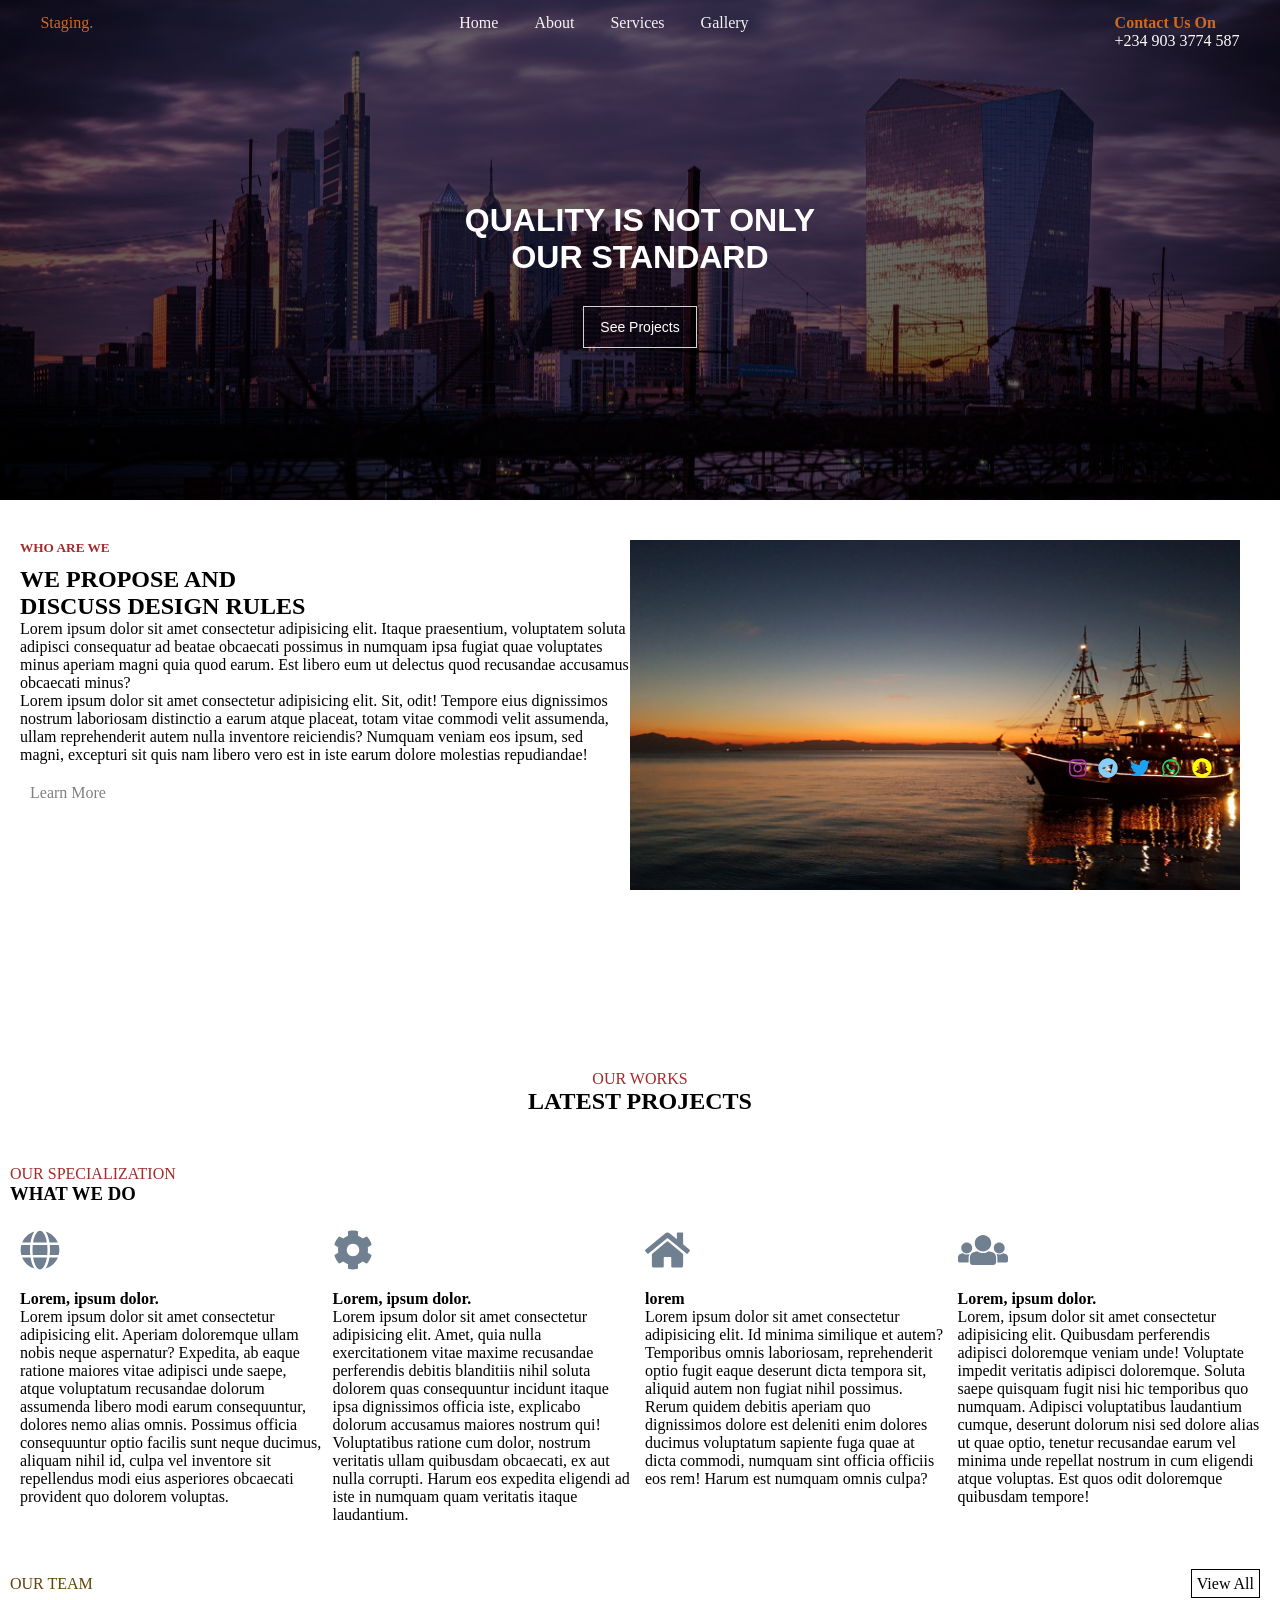
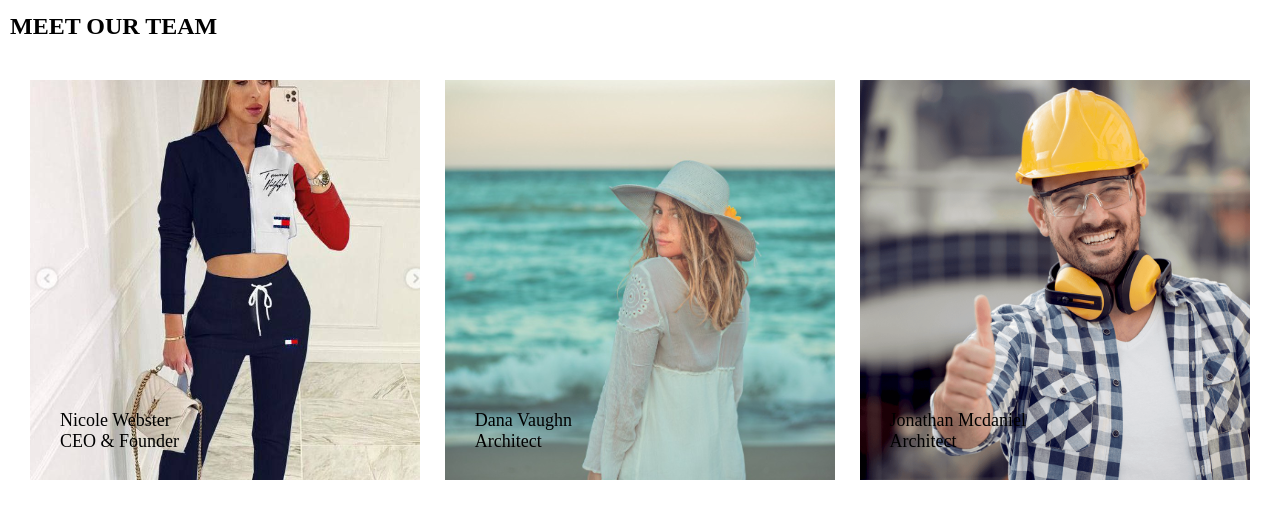
<file: index.html>
<!DOCTYPE html>
<html lang="en">
<head>
    <meta charset="UTF-8">
    <meta name="viewport" content="width=device-width, initial-scale=1.0">
    <meta http-equiv="X-UA-Compatible" content="ie=edge">
    <title>Staging</title>
    <link rel="stylesheet" href="./index3.css">
    <script src="./font-awesome.js"></script>
</head>
<body>
    <header>
        <div class="headern">
            <div class="logo">Staging.</div>
            <nav>
                <a href="">Home</a>
                <a href="#row">About</a>
                <a href="#work">Services</a>
                <a href="#heading">Gallery</a>
            </nav>
            <div class="headerc">
                <h5>Contact Us On</h5>
                <p>+234 903 3774 587</p>
            </div>
        </div>
             <!-- endofheadern -->
         <h1>QUALITY IS NOT ONLY <br> OUR STANDARD</h1>
         <button><a href=".project">See Projects</a></button>
         <div class="smedia">
             <i class="fab fa-instagram"></i>
             <i class="fab fa-telegram"></i>
             <i class="fab fa-twitter"></i>
             <i class="fab fa-whatsapp"></i>
             <i class="fab fa-snapchat"></i>
         </div>
    </header>
    <!-- End of header -->
        
    <div id="row">
        <div class="row1">
            <H5>WHO ARE WE</H5>
        <h2>WE PROPOSE AND <br> DISCUSS DESIGN RULES</h2>
        <p>Lorem ipsum dolor sit amet consectetur adipisicing elit. Itaque praesentium, voluptatem soluta adipisci consequatur ad beatae obcaecati possimus in numquam ipsa fugiat quae voluptates minus aperiam magni quia quod earum. Est libero eum ut delectus quod recusandae accusamus obcaecati minus?</p>
        <p class="mb">Lorem ipsum dolor sit amet consectetur adipisicing elit. Sit, odit! Tempore eius dignissimos nostrum laboriosam distinctio a earum atque placeat, totam vitae commodi velit assumenda, ullam reprehenderit autem nulla inventore reiciendis? Numquam veniam eos ipsum, sed magni, excepturi sit quis nam libero vero est in iste earum dolore molestias repudiandae!</p>
        <a href="">Learn More</a>
        </div>
        <div class="row2"></div>
    </div>
    <!-- end of row -->
    <div id="work">
        <div class="project">
            <p>OUR WORKS</p>
            <h2>LATEST PROJECTS</h2>
        </div>
        <p class="our">OUR SPECIALIZATION</p>
        <h3>WHAT WE DO</h3>
        <div class="herp">
            <div class="special">
                <div class="special1">
                    <i class="fa fa-globe"></i>
                    <h4>Lorem, ipsum dolor.</h4>
                    <p>Lorem ipsum dolor sit amet consectetur adipisicing elit. Aperiam doloremque ullam nobis neque aspernatur? Expedita, ab eaque ratione maiores vitae adipisci unde saepe, atque voluptatum recusandae dolorum assumenda libero modi earum consequuntur, dolores nemo alias omnis. Possimus officia consequuntur optio facilis sunt neque ducimus, aliquam nihil id, culpa vel inventore sit repellendus modi eius asperiores obcaecati provident quo dolorem voluptas.</p>
                </div>
                <div class="special2">
                    <i class="fa fa-cog"></i>
                    <h4>Lorem, ipsum dolor.</h4>
                    <p>Lorem ipsum dolor sit amet consectetur adipisicing elit. Amet, quia nulla exercitationem vitae maxime recusandae perferendis debitis blanditiis nihil soluta dolorem quas consequuntur incidunt itaque ipsa dignissimos officia iste, explicabo dolorum accusamus maiores nostrum qui! Voluptatibus ratione cum dolor, nostrum veritatis ullam quibusdam obcaecati, ex aut nulla corrupti. Harum eos expedita eligendi ad iste in numquam quam veritatis itaque laudantium.</p>
                </div>
                <div class="special3">
                    <i class="fa fa-home"></i>
                    <h4>lorem</h4>
                    <p>Lorem ipsum dolor sit amet consectetur adipisicing elit. Id minima similique et autem? Temporibus omnis laboriosam, reprehenderit optio fugit eaque deserunt dicta tempora sit, aliquid autem non fugiat nihil possimus. Rerum quidem debitis aperiam quo dignissimos dolore est deleniti enim dolores ducimus voluptatum sapiente fuga quae at dicta commodi, numquam sint officia officiis eos rem! Harum est numquam omnis culpa?</p>
                </div>
                <div class="special4">
                    <i class="fa fa-users"></i>
                    <h4>Lorem, ipsum dolor.</h4>
                    <p>Lorem, ipsum dolor sit amet consectetur adipisicing elit. Quibusdam perferendis adipisci doloremque veniam unde! Voluptate impedit veritatis adipisci doloremque. Soluta saepe quisquam fugit nisi hic temporibus quo numquam. Adipisci voluptatibus laudantium cumque, deserunt dolorum nisi sed dolore alias ut quae optio, tenetur recusandae earum vel minima unde repellat nostrum in cum eligendi atque voluptas. Est quos odit doloremque quibusdam tempore!</p>
                </div>
            </div>
        </div>
    </div>
    <!-- end of works -->
    <div id="heading">
        <div class="text">OUR TEAM</div>
        <div class="anchor"><a href="./galstage/galstage.html">View All</a></div>
    </div>
    <h2 class="meet">MEET OUR TEAM</h2>
    <div class="team">
        <div class="team team1">
            <p>Nicole Webster <br> CEO & Founder</p>
        </div>
        <div class="team team2">
            <p>Dana Vaughn <br> Architect</p>
        </div>
        <div class="team team3">
            <p>Jonathan Mcdaniel <br> Architect</p>
        </div>
    </div>
</body>
</html>
</file>
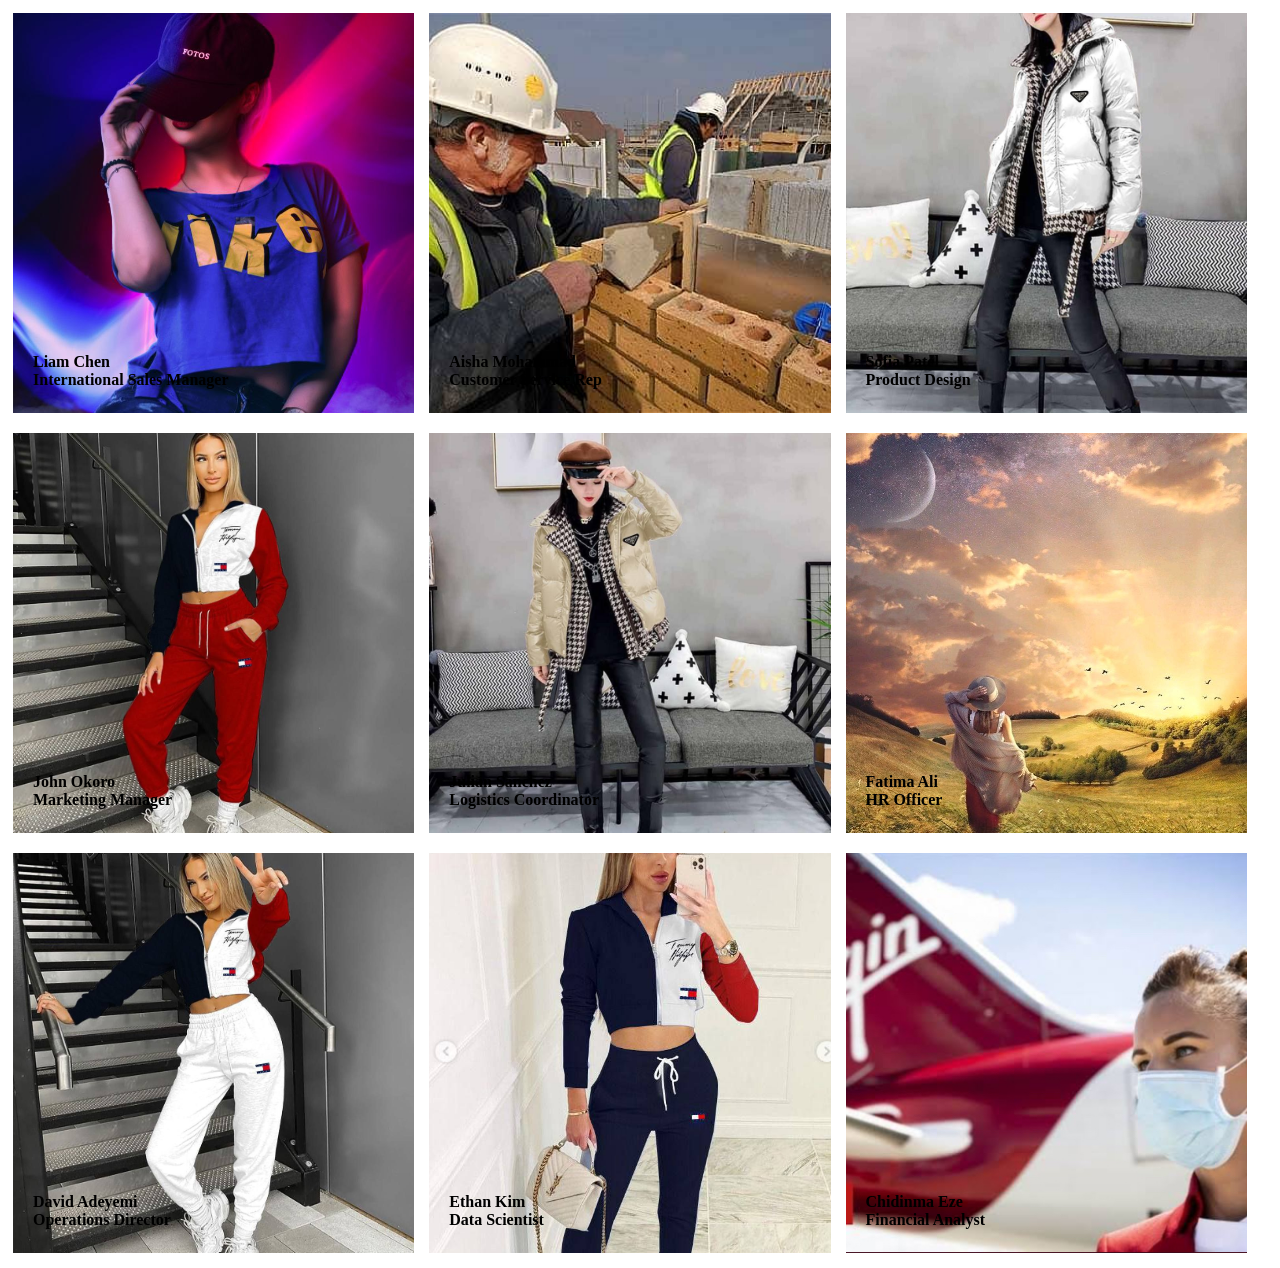
<file: galstage/galstage.html>
<!DOCTYPE html>
<html lang="en">
<head>
    <meta charset="UTF-8">
    <meta name="viewport" content="width=device-width, initial-scale=1.0">
    <meta http-equiv="X-UA-Compatible" content="ie=edge">
    <title>Document</title>
    <link rel="stylesheet" href="./galstage.css">
</head>
<body>
    <div class="teams">
        <div class="row">
            <div class="team team4">
                <h4>Liam Chen <br> International Sales Manager</h4>
            </div>
            <div class="team team5">
                <h4>Aisha Mohammad <br> Customer Service Rep</h4>
            </div>
            <div class="team team6">
                <h4>Sofia Patel <br> Product Design</h4>
            </div>
        </div>
        <div class="row">
            <div class="team team7">
                <h4>John Okoro <br> Marketing Manager</h4>
            </div>
            <div class="team team8">
                <h4>Julian Sanchez <br> Logistics Coordinator</h4>
            </div>
            <div class="team team9">
                <h4>Fatima Ali <br> HR Officer</h4>
            </div>
        </div>
        <div class="row">
            <div class="team team10">
                <h4>David Adeyemi <br> Operations Director</h4>
            </div>
            <div class="team team11">
                <h4>Ethan Kim <br> Data Scientist</h4>
            </div>
            <div class="team team12">
                <h4>Chidinma Eze <br> Financial Analyst</h4>
            </div>
        </div>
    </div>
</body>
</html>
</file>
<file: index3.css>
*{
    margin: 0;
    padding: 0;
    box-sizing: border-box;
}
html{
    scroll-behavior: smooth;
}
header .headern{
    display: flex;
    top: 0;
    padding: 12px;
    justify-content: space-between;
    margin-top: -100px;
    margin-bottom: 140px;
}
header .headern .logo{
    margin-right: 350px;
    color: chocolate;
}
header .headerc{
    margin-left: 350px;
}
header .headerc h5{
    color: chocolate;
    font-size: 16px;
}
header .headern nav a{
    text-decoration: none;
    padding: 0 16px;
    color: whitesmoke;
}
header .headern nav a:hover{
    color: chocolate;
}
header{
    height: 500px;
    background:linear-gradient(rgba(0,0,0,0.6), rgba(0,0,0,0.6)), url("./img/IMG_2341.JPG");
    background-repeat: no-repeat;
    background-position: center;
    background-size: cover;
    color: white;
    display: flex;
    align-items: center;
    justify-content: center;
    flex-direction: column;
}
header h1{
    text-transform: uppercase;
    font-family: Arial, Helvetica, sans-serif;
    font-size: 32px;
    text-align: center;
    margin-bottom: 30px;
}
button{
    padding: 12px 16px;
    cursor: pointer;
    font-size: 14px;
    border: 1px solid lightgray;
    background: transparent;
    /* border-radius: 20px; */
    color: white;
    margin-bottom: 50px;
}
button:hover{
    border: 1px solid lightcoral;
    color: lightcoral;
    color: white;
}
header button a{
    text-decoration: none;
    color: white;
}
header button a:hover{
    color: lightcoral;
}
header .smedia{
    bottom: 120px;
    font-size: 20px;
    position: absolute;
    margin-left: 1000px;
}
header .smedia .fa-instagram{
    margin-right: 7px;
    color: #B134AF;
}
header .smedia .fa-whatsapp{
    margin-right: 7px;
    color: #25D366;
}
header .smedia .fa-snapchat{
    color: yellow;
}
header .smedia .fa-telegram{
    margin-right: 7px;
    color: lightskyblue;
}
header .smedia .fa-twitter{
    margin-right: 7px;
    color: #1DA1F2;
}
/* end of header */

#row{
    margin-top: 20px;
    display: flex;
    justify-content: space-between;
    padding: 20px;
}
#row .row1{
    width: 50%;
    height: 200px;
    /* padding-left: 70px; */
    margin-bottom: 20px;
}
#row .row2{
    width: 50%;
    height: 350px;
    background: url("./img/IMG_2340.JPG");
    background-size: cover;
    background-position: center;
    margin-right: 20px;
}
#row .row1 h5{
    color: brown;
    margin-bottom: 10px;
}
#row .row1 a{
    text-decoration: none;
    color: grey;
    padding: 5px 10px;
    border-radius: 10px;
}
#row .row1 .mb{
    margin-bottom: 20px;
}
#row .row1 a:hover{
    border: 1px solid coral;
    color: lightcoral;
}
/* endofrow */
.project{
    text-align: center;
    margin-top: 160px;
    margin-bottom: 50px;
}
.project p{
    color: brown;
}
.our, h3{
    margin-left: 10px;
}
.our{
    color: brown;
}
#work .herp .special{
    display: flex;
    margin-top: 20px;
    padding: 0 15px;
}
#work .herp .special .special1{
    width: 25%;
    height: 300px;
    padding: 5px;
}
#work .herp .special .special2{
    width: 25%;
    height: 300px;
    padding: 5px;
}
#work .herp .special .special3{
    width: 25%;
    height: 300px;
    padding: 5px;
}
#work .herp .special .special4{
    width: 25%;
    height: 300px;
    padding: 5px;
    margin-bottom: 40px;
}
.fa-cog,.fa-home,.fa-users,.fa-globe{
    color: slategray;
    font-size: 40px;
    margin-bottom: 20px;
}
/* endofspecial */

#heading{
    display: flex;
    justify-content: space-between;
    padding: 10px;
}
#heading .text{
    color: rgb(94, 69, 6);
}
#heading .anchor a{
    text-decoration: none;
    color: black;
    margin-right: 10px;
    border: 1px solid black;
    padding: 5px;
}
#heading .anchor a:hover{
    border: 1px solid brown;
    color: cornflowerblue;
}
.meet{
    padding: 10px
}
.team{
    display: flex;
    justify-content: space-between;
    margin-bottom: 5px;
    padding: 30px;
}
.team .team1{
    background: url("./img/IMG_2356.JPG");
    background-size: cover;
    background-position: center;
    height: 400px;
    width: 32%;
}
.team p{
    margin-top: 300px;
    font-size: 18px;
}
.team .team2{
    background: url("./img/IMG_2346.JPG");
    background-size: cover;
    background-position: center;
    height: 400px;
    width: 32%;
}
.team .team3{
    background: url("./img/builder.png");
    background-size: cover;
    background-position: center;
    height: 400px;
    width: 32%;
}



@media screen and (max-width:600px){
    header .headern{
        flex-direction: column;
        margin-top: -50px;
        margin-bottom: 40px;
        padding: 30px;
    }
    header .headern nav a{
        display: block;
        margin-left: 40px;
    }
    header .headerc{
        margin-left: 40px;
        margin-top: 10px;
    }
    .logo{
        margin-left: 40px;
        margin-bottom: 10px;
    }
    header h1{
        
        font-size: 20px;
        margin-bottom: 30px;
    }
    header .smedia{
        margin-left: -200px;
        margin-bottom: 250px;
    }
    #row{
        flex-direction: column;
    }
    #row .row1{
        width: 100%;
    }
    #row .row2{
        width: 100%;
        margin-top:150px; 
    }
    #work .project{
        margin-top: 30px;
    }
    #work .herp .special{
        flex-direction: column;
    }
    #work .herp .special .special1{
        width: 100%;
        margin-bottom: 10px;
    }
    #work .herp .special .special2{
        width: 100%;
        margin-bottom: 10px;
    }
    #work .herp .special .special3{
        width: 100%;
        margin-bottom: 10px;
    }
    #work .herp .special .special4{
        width: 100%;
        margin-bottom: 10px;
    }
    .team{
        flex-direction: column;
    }
    .team .team1{
        width: 100%;
    }
    .team .team2{
        width: 100%;
    }
    .team .team3{
        width: 100%;
        margin-bottom: 20px;
    }
}
</file>
<file: galstage/galstage.css>
.teams .row{
    display: flex;
    padding: 5px;
    margin-bottom: 10px;  
}
.teams .team{
    width: 32%;
    height: 400px;
    margin-right: 15px;
}
.teams .team4{
    background: url("../img/IMG_2347.JPG");
    background-size: cover;
    background-position: center;
}
.teams .team5{
    background: url("../img/builder2.jpg");
    background-size: cover;
    background-position: center;
}
.teams .team6{
    background: url("../img/IMG_2353.JPG");
    background-size: cover;
    background-position: center;
}
.teams .team7{
    background: url("../img/IMG_2355.JPG");
    background-size: cover;
    background-position: center;
}
.teams .team8{
    background: url("../img/IMG_2350.JPG");
    background-size: cover;
    background-position: center;
}
.teams .team9{
    background: url("../img/IMG_2344.JPG");
    background-size: cover;
    background-position: center;
}
.teams .team10{
    background: url("../img/IMG_2354.JPG");
    background-size: cover;
    background-position: center;
}
.teams .team11{
    background: url("../img/IMG_2356.JPG");
    background-size: cover;
    background-position: center;
}
.teams .team12{
    background: url("../img/IMG_E1533.JPG");
    background-size: cover;
    background-position: center;
}
.teams .row h4{
    padding: 20px;
    margin-top: 320px;
}



@media screen and (max-width:600px){
    .teams .row{
        flex-direction: column;
    }
    .teams .team{
        width: 100%;
        margin-bottom: 20px;
    }
}
</file>
